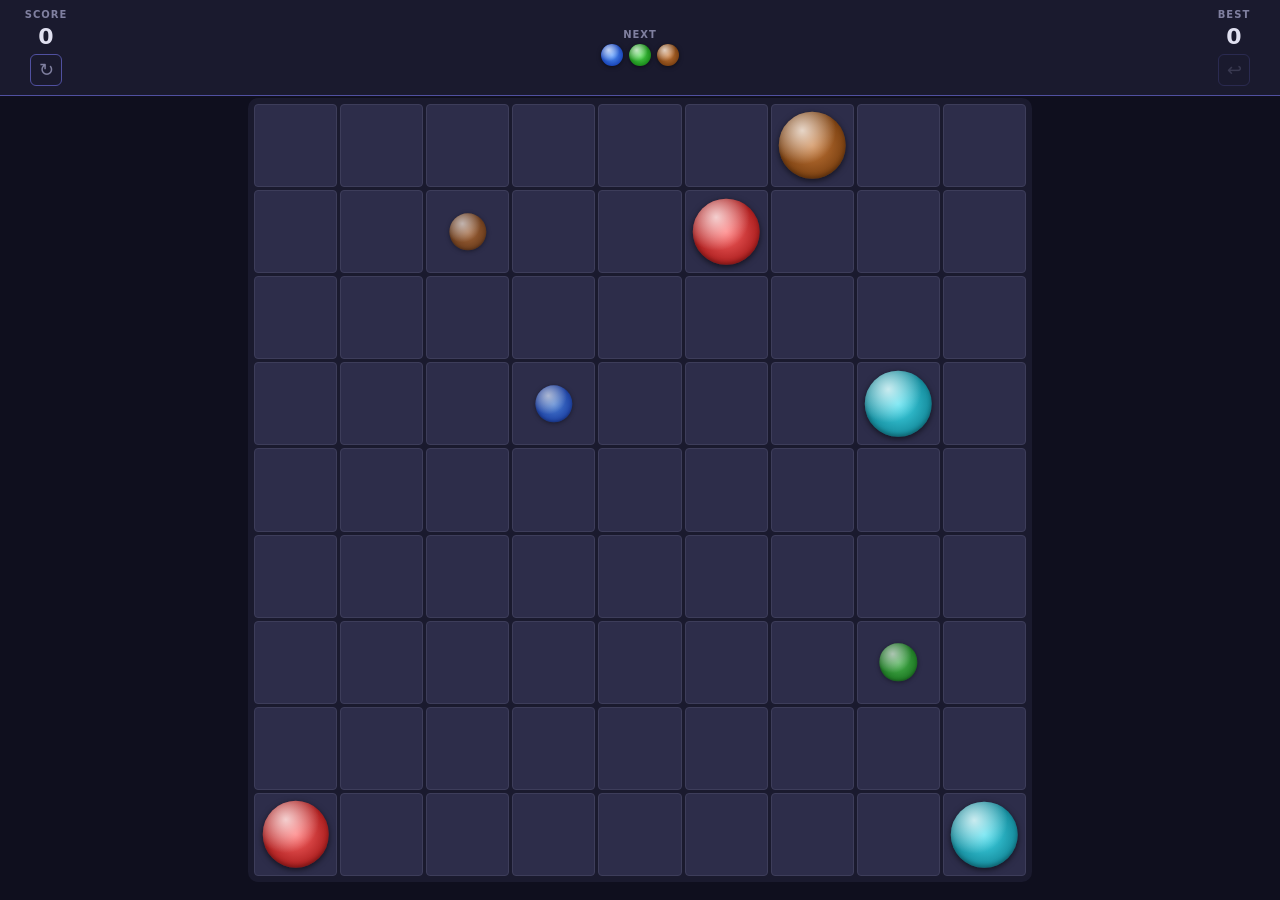
<file: src/index.html>
<!DOCTYPE html>
<html lang="en">
<head>
  <meta charset="UTF-8">
  <meta name="viewport" content="width=device-width, initial-scale=1.0, maximum-scale=1.0, user-scalable=no, viewport-fit=cover">
  <meta name="apple-mobile-web-app-capable" content="yes">
  <meta name="apple-mobile-web-app-status-bar-style" content="black-translucent">
  <meta name="apple-mobile-web-app-title" content="Lines 98">
  <title>Lines 98</title>
  <link rel="manifest" href="manifest.json">
  <link rel="apple-touch-icon" href="icons/icon-192.png?v=2">
  <link rel="stylesheet" href="style.css">
</head>
<body>
  <div id="app">
    <header id="top-bar">
      <div class="score-group">
        <span class="label">SCORE</span>
        <span id="score">0</span>
        <button id="btn-new-game" aria-label="New Game">&#8635;</button>
      </div>
      <div class="next-group">
        <span class="label">NEXT</span>
        <div id="next-balls">
          <div class="next-ball"></div>
          <div class="next-ball"></div>
          <div class="next-ball"></div>
        </div>
      </div>
      <div class="best-group">
        <span class="label">BEST</span>
        <span id="best">0</span>
        <button id="btn-undo" disabled aria-label="Undo">&#8617;&#xFE0E;</button>
      </div>
    </header>

    <div id="update-banner" class="hidden">Update available — tap to reload</div>

    <div id="board-wrap">
      <div id="board"></div>
      <div id="build"></div>
    </div>

    <div id="overlay" class="hidden">
      <div id="overlay-card">
        <div id="overlay-title">GAME OVER</div>
        <div id="overlay-score-label">SCORE</div>
        <div id="overlay-score">0</div>
        <div id="overlay-hiscore" class="hidden">NEW HIGH SCORE!</div>
        <button id="overlay-new-game">Play Again</button>
      </div>
    </div>
  </div>

  <script src="game.js"></script>
</body>
</html>
</file>
<file: src/style.css>
*, *::before, *::after {
  box-sizing: border-box;
  margin: 0;
  padding: 0;
}

:root {
  --sat: env(safe-area-inset-top, 0px);
  --sab: env(safe-area-inset-bottom, 0px);
  --sal: env(safe-area-inset-left, 0px);
  --sar: env(safe-area-inset-right, 0px);

  --bg-app:    #0f0f1e;
  --bg-bar:    #1a1a2e;
  --bg-board:  #1a1a2e;
  --bg-cell:   #2d2d4a;
  --bd-cell:   #3d3d5a;
  --text:      #e0e0f0;
  --text-dim:  #8080a0;
  --accent:    #5050a0;

  --bar-height: 96px;

  /* Ball base colors: [highlight-light, mid, dark] */
  --red-l:  #ff6666; --red-d:  #880000;
  --blue-l: #5599ff; --blue-d: #002299;
  --grn-l:  #55dd55; --grn-d:  #006600;
  --yel-l:  #ffdd44; --yel-d:  #887700;
  --mag-l:  #ff66ff; --mag-d:  #880088;
  --cyn-l:  #44ddee; --cyn-d:  #006677;
  --brn-l:  #c87a3a; --brn-d:  #5a2800;
}

html, body {
  height: 100%;
  overflow: hidden;
  background: var(--bg-app);
  color: var(--text);
  font-family: system-ui, -apple-system, sans-serif;
  -webkit-tap-highlight-color: transparent;
  -webkit-touch-callout: none;
  touch-action: manipulation;
  user-select: none;
  -webkit-user-select: none;
  overscroll-behavior: none;
}

/* ── App shell ───────────────────────────────────────── */

#app {
  display: flex;
  flex-direction: column;
  height: 100vh;
  height: 100dvh;
  padding-top: var(--sat);
  padding-bottom: var(--sab);
  padding-left: var(--sal);
  padding-right: var(--sar);
}

/* ── Top bar ─────────────────────────────────────────── */

#top-bar {
  flex-shrink: 0;
  height: var(--bar-height);
  background: var(--bg-bar);
  display: flex;
  align-items: center;
  justify-content: space-between;
  padding: 8px 16px;
  border-bottom: 1px solid var(--accent);
  gap: 8px;
}

.score-group,
.best-group {
  display: flex;
  flex-direction: column;
  align-items: center;
  min-width: 60px;
  gap: 6px;
}

.next-group {
  display: flex;
  flex-direction: column;
  align-items: center;
  gap: 4px;
  flex: 1;
}

.label {
  font-size: 10px;
  font-weight: 700;
  letter-spacing: 0.1em;
  color: var(--text-dim);
  text-transform: uppercase;
}

#score,
#best {
  font-size: 22px;
  font-weight: 800;
  font-variant-numeric: tabular-nums;
  color: var(--text);
  line-height: 1;
}

#next-balls {
  display: flex;
  gap: 6px;
  align-items: center;
}

.next-ball {
  width: 22px;
  height: 22px;
  border-radius: 50%;
  background: var(--bg-cell);
}

/* Undo / New Game buttons */
button {
  background: none;
  border: 1px solid var(--accent);
  color: var(--text-dim);
  border-radius: 6px;
  font-size: 18px;
  width: 32px;
  height: 32px;
  cursor: pointer;
  display: flex;
  align-items: center;
  justify-content: center;
  transition: color 0.15s, border-color 0.15s;
  -webkit-tap-highlight-color: transparent;
}

button:not(:disabled):active {
  color: var(--text);
  border-color: var(--text);
}

button:disabled {
  opacity: 0.3;
  cursor: default;
}

/* ── Update banner ───────────────────────────────────── */

#update-banner {
  flex-shrink: 0;
  background: #1a3a1a;
  color: #88ee88;
  font-size: 13px;
  font-weight: 600;
  letter-spacing: 0.05em;
  text-align: center;
  padding: 10px 16px;
  cursor: pointer;
  border-bottom: 1px solid #3a6a3a;
  -webkit-tap-highlight-color: transparent;
}

#update-banner.hidden {
  display: none;
}

/* ── Board ───────────────────────────────────────────── */

#board-wrap {
  flex: 1;
  min-height: 0;
  display: flex;
  flex-direction: column;
  align-items: center;
  justify-content: center;
  padding: 10px;
  gap: 6px;
}

#build {
  font-size: 10px;
  font-family: monospace;
  color: var(--text-dim);
  opacity: 0.5;
  letter-spacing: 0.05em;
  min-height: 1em;
}

#board {
  display: grid;
  grid-template-columns: repeat(9, 1fr);
  gap: 3px;
  background: var(--bg-board);
  border-radius: 10px;
  padding: 6px;

  /* Square, limited by whichever dimension is smaller */
  width:  min(calc(100vw - var(--sal) - var(--sar) - 20px),
              calc(100vh - var(--sat) - var(--sab) - var(--bar-height) - 20px));
  aspect-ratio: 1 / 1;
}

/* ── Cell ────────────────────────────────────────────── */

.cell {
  aspect-ratio: 1 / 1;
  background: var(--bg-cell);
  border-radius: 4px;
  border: 1px solid var(--bd-cell);
  position: relative;
  cursor: pointer;
  overflow: hidden;
  transition: background 0.1s;
}

.cell.selected {
  background: #3a3a6a;
  border-color: #8888ff;
}

/* ── Spawn preview dots ──────────────────────────────── */

.preview-dot {
  position: absolute;
  width: 46%;
  height: 46%;
  top: 50%;
  left: 50%;
  transform: translate(-50%, -50%);
  border-radius: 50%;
  pointer-events: none;
  opacity: 0.8;
  box-shadow: 0 1px 4px rgba(0, 0, 0, 0.5), inset 0 -1px 3px rgba(0, 0, 0, 0.3);
}

/* Same glossy highlight as .ball */
.preview-dot::before {
  content: '';
  position: absolute;
  inset: 0;
  border-radius: 50%;
  background: radial-gradient(circle at 35% 28%, rgba(255,255,255,0.75) 0%, rgba(255,255,255,0) 52%);
  z-index: 1;
}

/* Ball colors — shared by .preview-dot, .ball, and .next-ball via data-color attribute */
[data-color="red"]     { background: radial-gradient(circle at 50% 50%, var(--red-l),  var(--red-d)); }
[data-color="blue"]    { background: radial-gradient(circle at 50% 50%, var(--blue-l), var(--blue-d)); }
[data-color="green"]   { background: radial-gradient(circle at 50% 50%, var(--grn-l),  var(--grn-d)); }
[data-color="yellow"]  { background: radial-gradient(circle at 50% 50%, var(--yel-l),  var(--yel-d)); }
[data-color="magenta"] { background: radial-gradient(circle at 50% 50%, var(--mag-l),  var(--mag-d)); }
[data-color="cyan"]    { background: radial-gradient(circle at 50% 50%, var(--cyn-l),  var(--cyn-d)); }
[data-color="brown"]   { background: radial-gradient(circle at 50% 50%, var(--brn-l),  var(--brn-d)); }

/* ── Ball ────────────────────────────────────────────── */

.ball {
  position: absolute;
  width: 82%;
  height: 82%;
  top: 50%;
  left: 50%;
  transform: translate(-50%, -50%);
  border-radius: 50%;
  pointer-events: none;
  box-shadow: 0 2px 6px rgba(0, 0, 0, 0.6), inset 0 -2px 4px rgba(0, 0, 0, 0.3);
  transition: transform 0.15s ease-out;
}

/* Glossy highlight */
.ball::before {
  content: '';
  position: absolute;
  inset: 0;
  border-radius: 50%;
  background: radial-gradient(circle at 35% 28%, rgba(255,255,255,0.75) 0%, rgba(255,255,255,0) 52%);
  z-index: 1;
}

/* Selected ball pulse animation */
.cell.selected .ball {
  animation: pulse 0.7s ease-in-out infinite;
}

@keyframes pulse {
  0%, 100% { transform: translate(-50%, -50%) scale(1); }
  50%       { transform: translate(-50%, -50%) scale(1.12); }
}

/* Spawn animation */
.ball.spawning {
  animation: spawn 0.3s cubic-bezier(0.34, 1.56, 0.64, 1) forwards;
}

@keyframes spawn {
  from { transform: translate(-50%, -50%) scale(0); }
  to   { transform: translate(-50%, -50%) scale(1); }
}

/* Clear animation */
.ball.clearing {
  animation: clear 0.35s ease-out forwards;
}

@keyframes clear {
  0%   { transform: translate(-50%, -50%) scale(1);    opacity: 1;   filter: brightness(1); }
  40%  { transform: translate(-50%, -50%) scale(1.15); opacity: 1;   filter: brightness(2); }
  100% { transform: translate(-50%, -50%) scale(0);    opacity: 0;   filter: brightness(2); }
}

/* Next-ball glossy spheres (reuse ball color styles) */
.next-ball[data-color]        { box-shadow: 0 1px 4px rgba(0,0,0,0.5); }
.next-ball[data-color]::before {
  content: '';
  position: absolute;
  inset: 0;
  border-radius: 50%;
  background: radial-gradient(circle at 35% 28%, rgba(255,255,255,0.7) 0%, transparent 52%);
}
.next-ball { position: relative; overflow: hidden; }
/* ── Game Over overlay ───────────────────────────────── */

#overlay {
  position: fixed;
  inset: 0;
  background: rgba(0, 0, 0, 0.75);
  display: flex;
  align-items: center;
  justify-content: center;
  z-index: 100;
  animation: fadein 0.3s ease;
}

#overlay.hidden {
  display: none;
}

@keyframes fadein {
  from { opacity: 0; }
  to   { opacity: 1; }
}

#overlay-card {
  background: var(--bg-bar);
  border: 1px solid var(--accent);
  border-radius: 16px;
  padding: 32px 48px;
  display: flex;
  flex-direction: column;
  align-items: center;
  gap: 10px;
  animation: slideup 0.3s cubic-bezier(0.34, 1.2, 0.64, 1);
}

@keyframes slideup {
  from { transform: translateY(40px); opacity: 0; }
  to   { transform: translateY(0);    opacity: 1; }
}

#overlay-title {
  font-size: 28px;
  font-weight: 900;
  letter-spacing: 0.1em;
  color: var(--text);
}

#overlay-score-label {
  font-size: 12px;
  font-weight: 700;
  letter-spacing: 0.15em;
  color: var(--text-dim);
  margin-top: 8px;
}

#overlay-score {
  font-size: 48px;
  font-weight: 800;
  color: var(--text);
  font-variant-numeric: tabular-nums;
}

#overlay-hiscore {
  font-size: 13px;
  font-weight: 700;
  color: #ffdd44;
  letter-spacing: 0.05em;
}

#overlay-hiscore.hidden {
  display: none;
}

#overlay-new-game {
  margin-top: 16px;
  width: auto;
  height: auto;
  padding: 12px 32px;
  font-size: 16px;
  font-weight: 700;
  border-radius: 10px;
  border-color: var(--text);
  color: var(--text);
  letter-spacing: 0.05em;
}
</file>
